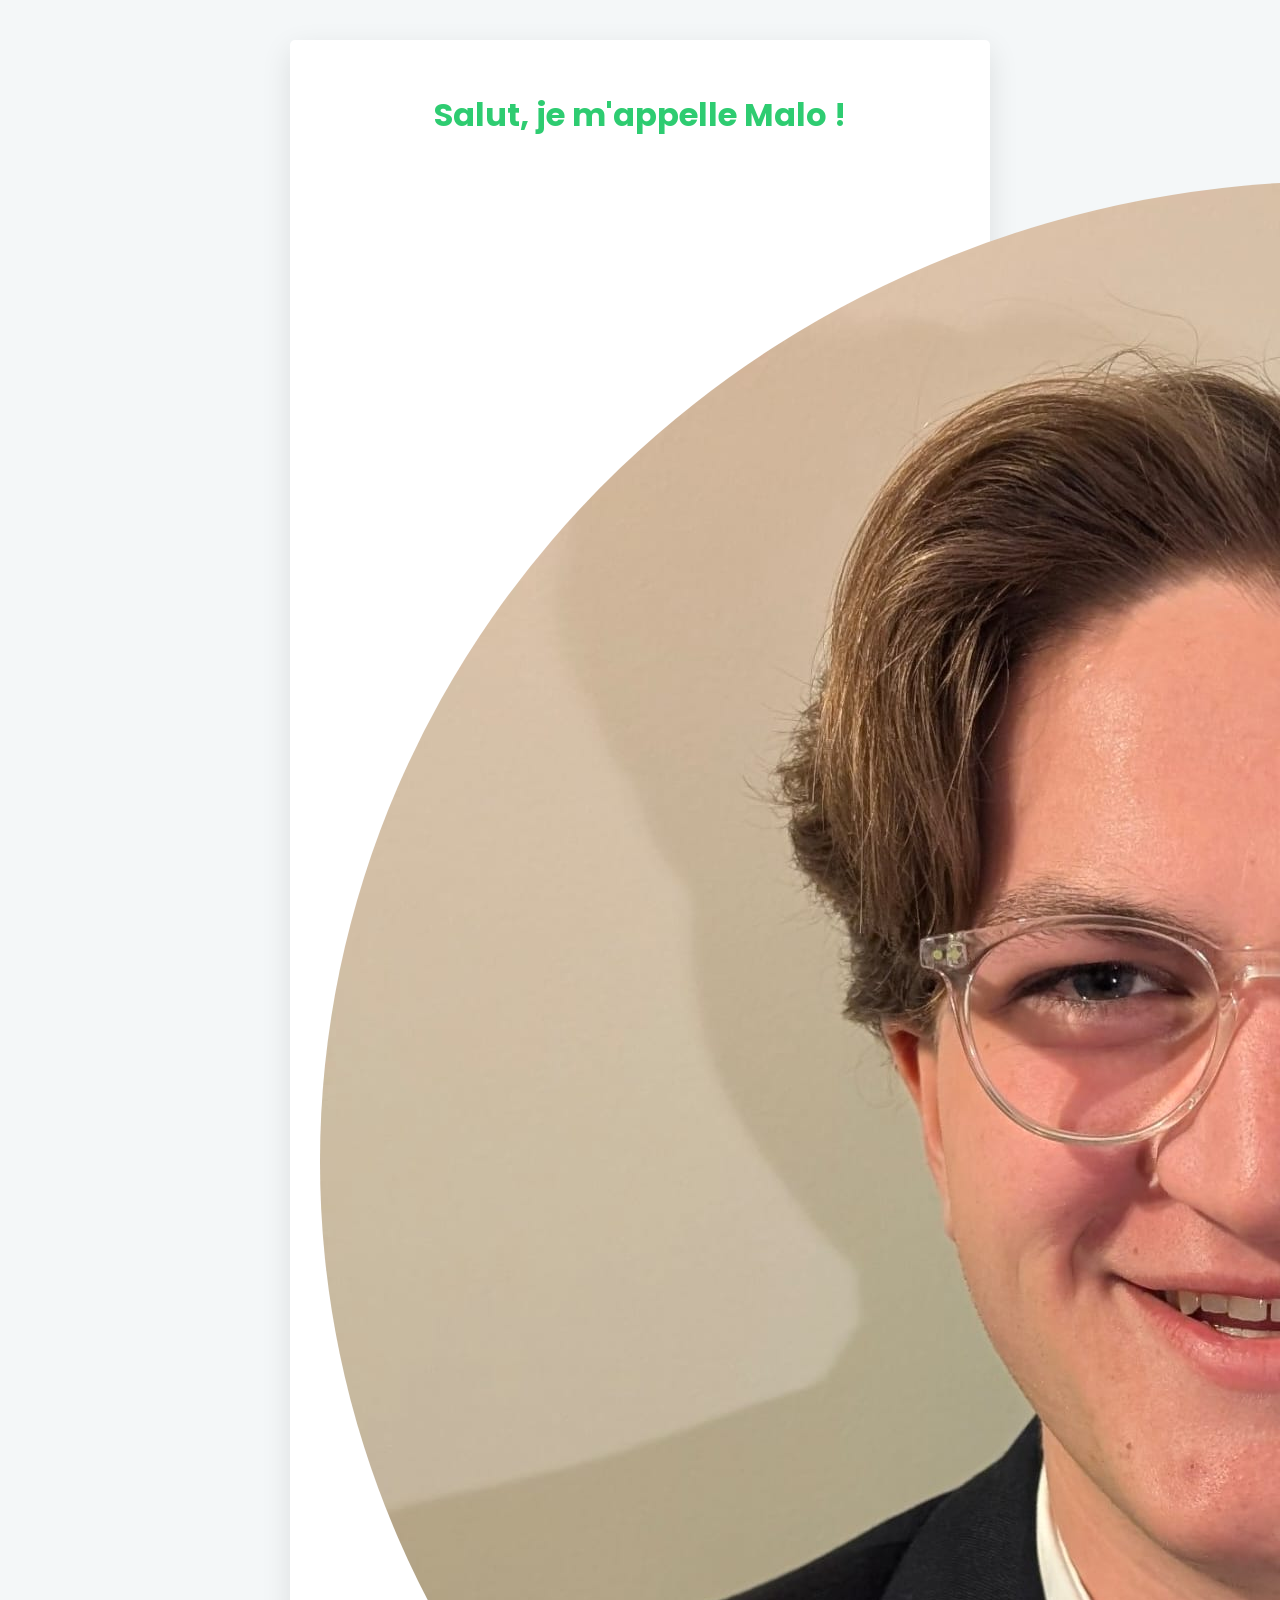
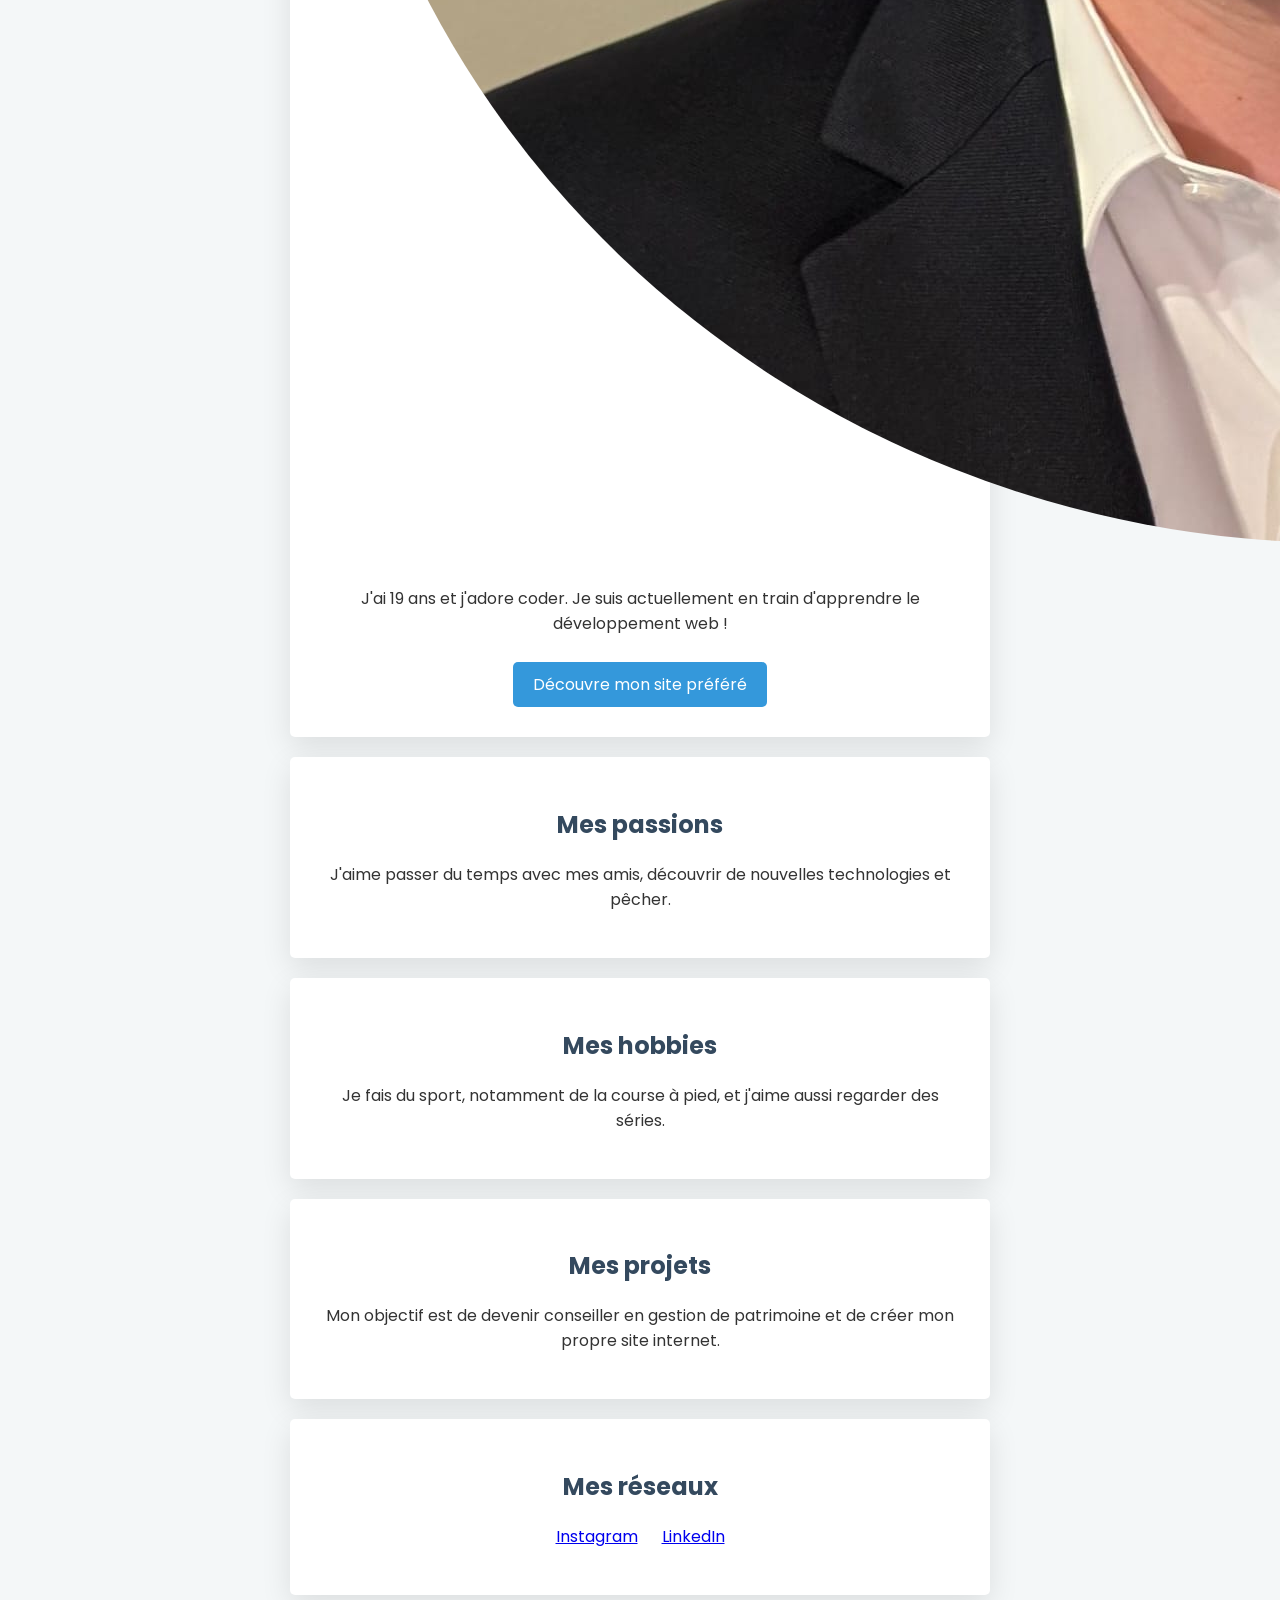
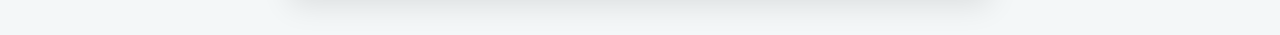
<file: index.html>
<!DOCTYPE html>
<html lang="fr">
<head>
  <meta charset="utf-8">
  <title>Mon Profil</title>

  <link rel="stylesheet" href="style.css">
  <link href="https://fonts.googleapis.com/css2?family=Poppins:wght@300;600&display=swap" rel="stylesheet">
</head>

<body>

  <div class="container">

    <div class="card-white">
      <h1>Salut, je m'appelle Malo !</h1>
      <img src="images/Malol.jpeg" alt="Photo de profil" class="img-circle">
      <p>
        J'ai 19 ans et j'adore coder.
        Je suis actuellement en train d'apprendre le développement web !
      </p>
      <a href="https://www.youtube.com" target="_blank" class="btn-blue">Découvre mon site préféré</a>
    </div>

    <div class="card-white">
      <h2>Mes passions</h2>
      <p>
        J'aime passer du temps avec mes amis, découvrir de nouvelles technologies et pêcher.
      </p>
    </div>

    <div class="card-white">
      <h2>Mes hobbies</h2>
      <p>
        Je fais du sport, notamment de la course à pied, et j'aime aussi regarder des séries.
      </p>
    </div>

    <div class="card-white">
      <h2>Mes projets</h2>
      <p>
        Mon objectif est de devenir conseiller en gestion de patrimoine et de créer mon propre site internet.
      </p>
    </div>

    <div class="card-white">
      <h2>Mes réseaux</h2>
      <ul class="list-inline">
        <li><a href="https://www.instagram.com/malo_lelr/">Instagram</a></li>
        <li><a href="https://www.linkedin.com/in/malolelr">LinkedIn</a></li>
      </ul>
    </div>

  </div>

</body>
</html>
</file>
<file: style.css>
body {
  background-color: #f4f7f8;
  font-family: 'Poppins', sans-serif;
  color: #333;
  text-align: center;
}

.container {
  width: 700px;
  margin: 40px auto;
}

.card-white {
  background: white;
  padding: 30px;
  margin: 20px 0;
  border-radius: 5px;
  box-shadow: 0px 10px 30px rgba(0, 0, 0, 0.1);
}

.img-circle {
  border-radius: 50%;
  margin: 20px 0;
}

h1 {
  color: #2ECC71;
}

h2 {
  color: #34495E;
}

.btn-blue {
  display: inline-block;
  background-color: #3498DB;
  color: white;
  padding: 10px 20px;
  border-radius: 5px;
  text-decoration: none;
  margin-top: 10px;
}

.btn-blue:hover {
  background-color: #1ABC9C;
}

.list-inline {
  list-style: none;
  padding-left: 0;
}

.list-inline li {
  display: inline;
  padding: 10px;
}
</file>
